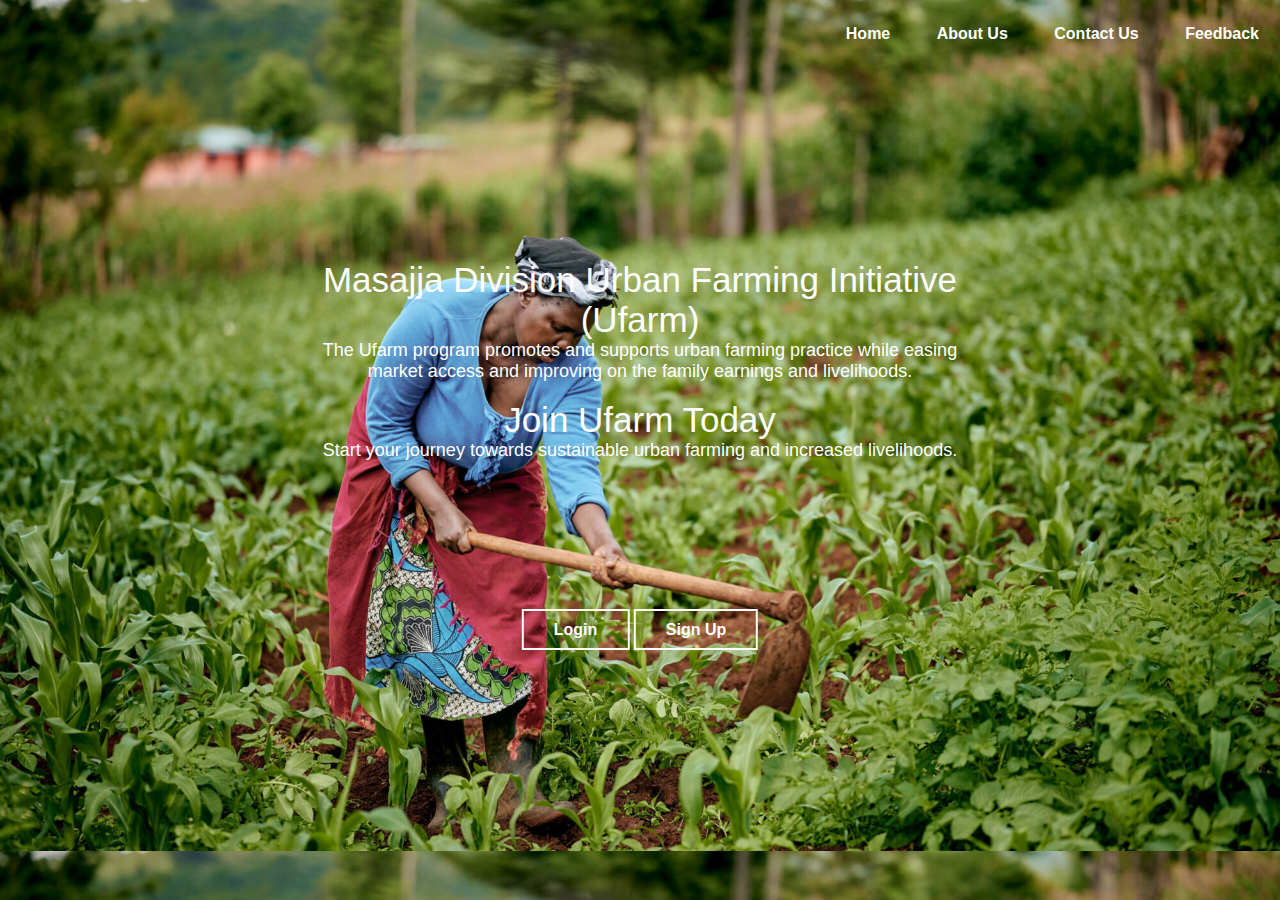
<file: index.html>
<!doctype html>
<html lang="en">
<head>
    <meta charset="utf-8">
    <meta name="viewport" content="width=device-width, initial-scale=1">
    <link rel="stylesheet" href="index.css">
    <title>U-Farm</title>
</head>
<body>
    <ul>
        <li><a href="index.html"><strong>Home</strong></a></li>
        <li><a href="/products.html"><strong>About Us</strong></a></li>
        <li><a href="/products.html"><strong>Contact Us</strong></a></li>
        <li><a href="/products.html"><strong>Feedback</strong></a></li>
    </ul>
    <div class="title">
        <h1>Masajja Division Urban Farming Initiative (Ufarm)</h1>

        <p>The Ufarm program promotes and supports urban farming practice while easing market access and improving on the family earnings and livelihoods.</p><br>

        <h1>Join Ufarm Today</h1>
        <p>Start your journey towards sustainable urban farming and increased livelihoods.</p>
    </div><br><br>

    <div class="button">
        <a href="login.html" class="btn"><strong>Login</strong></a>
        <a href="register.html" class="btn"><strong>Sign Up</strong></a>
    </div>
</body>
</html>
</file>
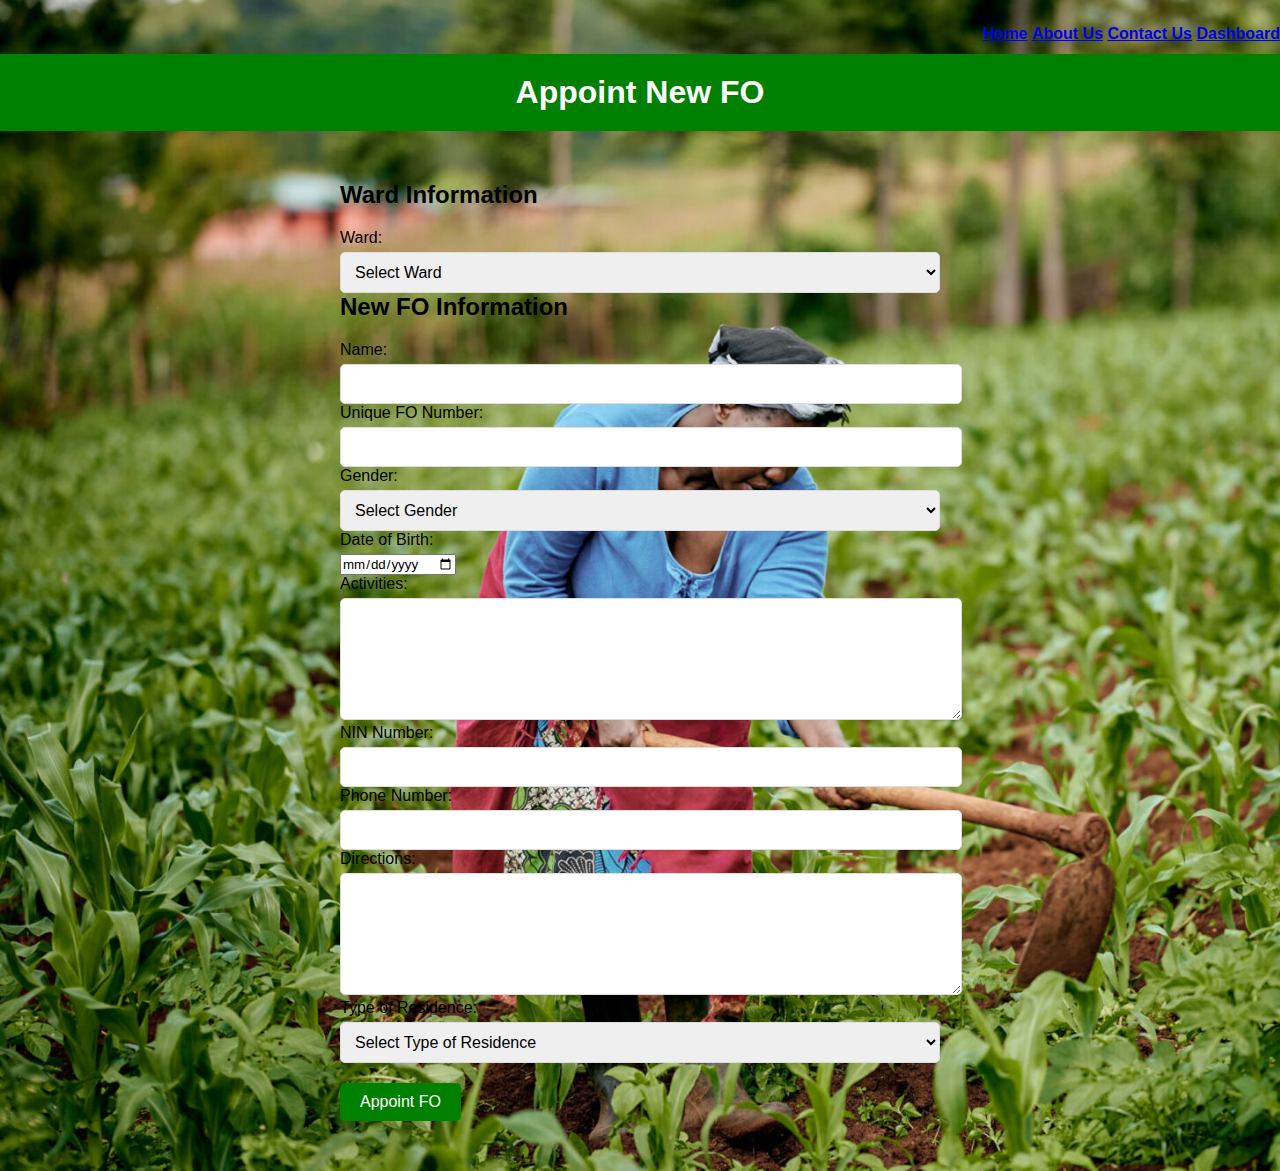
<file: FO_appoint.html>
<!DOCTYPE html>

<head>
    
</head>



<!DOCTYPE html>
<html lang="en">
<head>
    <meta charset="UTF-8">
    <meta http-equiv="X-UA-Compatible" content="IE=edge">
    <meta name="viewport" content="width=device-width, initial-scale=1.0">
    <title>Appoint New FO</title>
    <link rel="stylesheet" href="/FO_appiont.css">
</head>
<body>
    <ul>
        <li><a href="index.html"><strong>Home</strong></a></li>
        <li><a href="/products.html"><strong>About Us</strong></a></li>
        <li><a href="/products.html"><strong>Contact Us</strong></a></li>
        <li><a href="/products.html"><strong>Dashboard</strong></a></li>
    </ul><br><br><br>
    <header>
        <h1>Appoint New FO</h1>
    </header>
    <main>
        <form>
            <fieldset>
                <legend>Ward Information</legend><label for="ward">Ward:</label><select id="ward" name="ward">
                    <option value="">Select Ward</option>
                    <option value="ward_a">Ward A</option>
                    <option value="ward_b">Ward B</option>
                    <option value="ward_c">Ward C</option>
                </select>
            </fieldset>
            <fieldset>
                <legend>New FO Information</legend><label for="name">Name:</label><input id="name" type="text" name="name"><label for="unique_number">Unique FO Number:</label><input id="unique_number" type="text" name="unique_number"><label for="gender">Gender:</label><select id="gender" name="gender">
                    <option value="">Select Gender</option>
                    <option value="male">Male</option>
                    <option value="female">Female</option>
                </select><label for="date_of_birth">Date of Birth:</label><input id="date_of_birth" type="date" name="date_of_birth"><label for="activities">Activities:</label><textarea id="activities" name="activities"></textarea><label for="nin_number">NIN Number:</label><input id="nin_number" type="text" name="nin_number"><label for="phone_number">Phone Number:</label><input id="phone_number" type="text" name="phone_number"><label for="directions">Directions:</label><textarea id="directions" name="directions"></textarea><label for="type_of_residence">Type of Residence:</label><select id="type_of_residence" name="type_of_residence">
                    <option value="">Select Type of Residence</option>
                    <option value="owned">Owned</option>
                    <option value="rented">Rented</option>
                    <option value="other">Other</option>
                </select>
            </fieldset><button type="submit">Appoint FO</button>
        </form>
    </main>
</body>
</html>
</file>
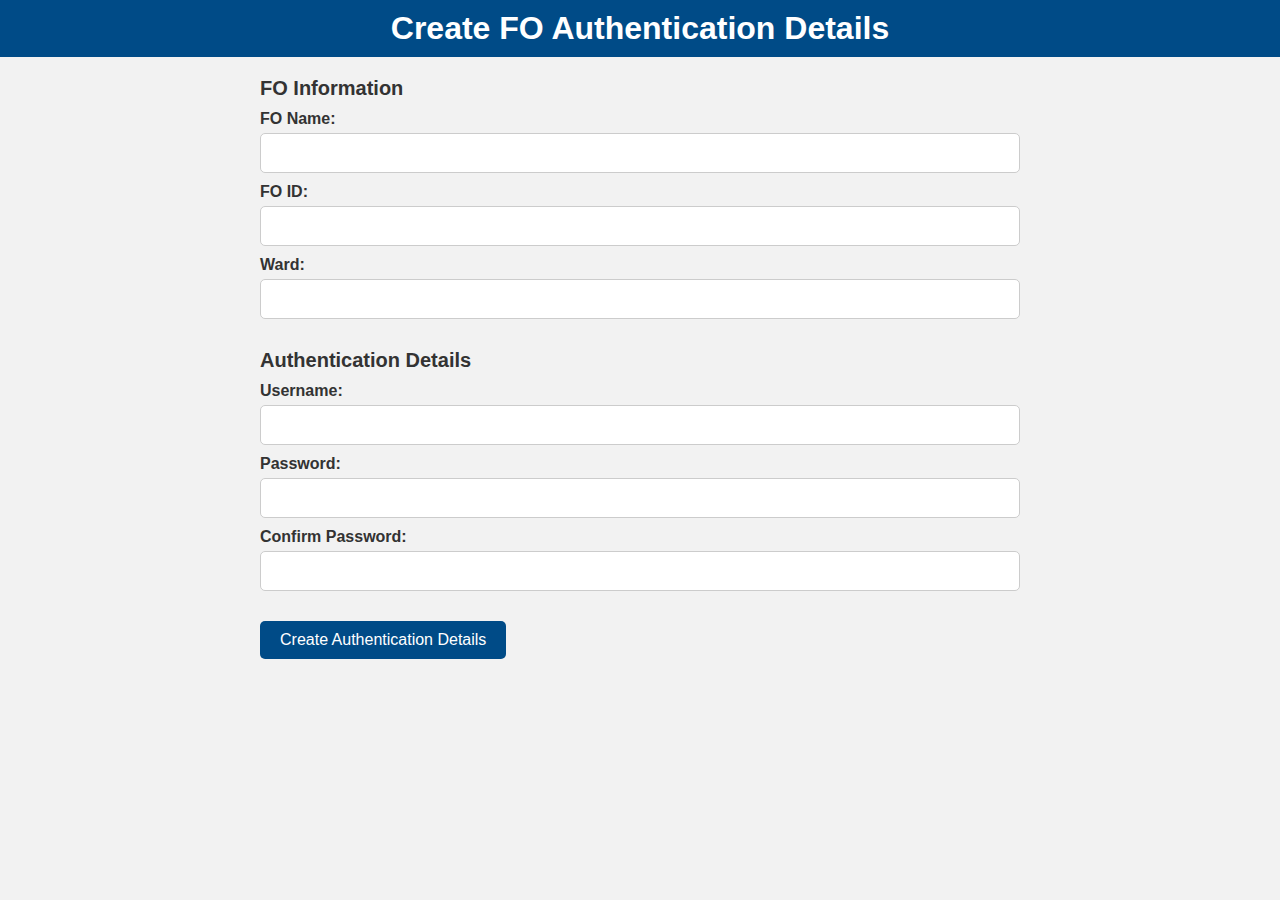
<file: FO_auth.html>
<!DOCTYPE html>

<head>
    <title>Create FO Authentication Details</title>
    <link rel="stylesheet" href="FO_auth.css">
</head>
<header>
    <h1>Create FO Authentication Details</h1>
</header>
<main>
    <form>
        <fieldset>
            <legend>FO Information</legend><label for="fo_name">FO Name:</label><input id="fo_name" type="text" name="fo_name" required=""><label for="fo_id">FO ID:</label><input id="fo_id" type="text" name="fo_id" required=""><label for="ward">Ward:</label><input id="ward" type="text" name="ward" required="">
        </fieldset>
        <fieldset>
            <legend>Authentication Details</legend><label for="username">Username:</label><input id="username" type="text" name="username" required=""><label for="password">Password:</label><input id="password" type="password" name="password" required=""><label for="confirm_password">Confirm Password:</label><input id="confirm_password" type="password" name="confirm_password" required="">
        </fieldset><button type="submit">Create Authentication Details</button>
    </form>
</main>
</file>
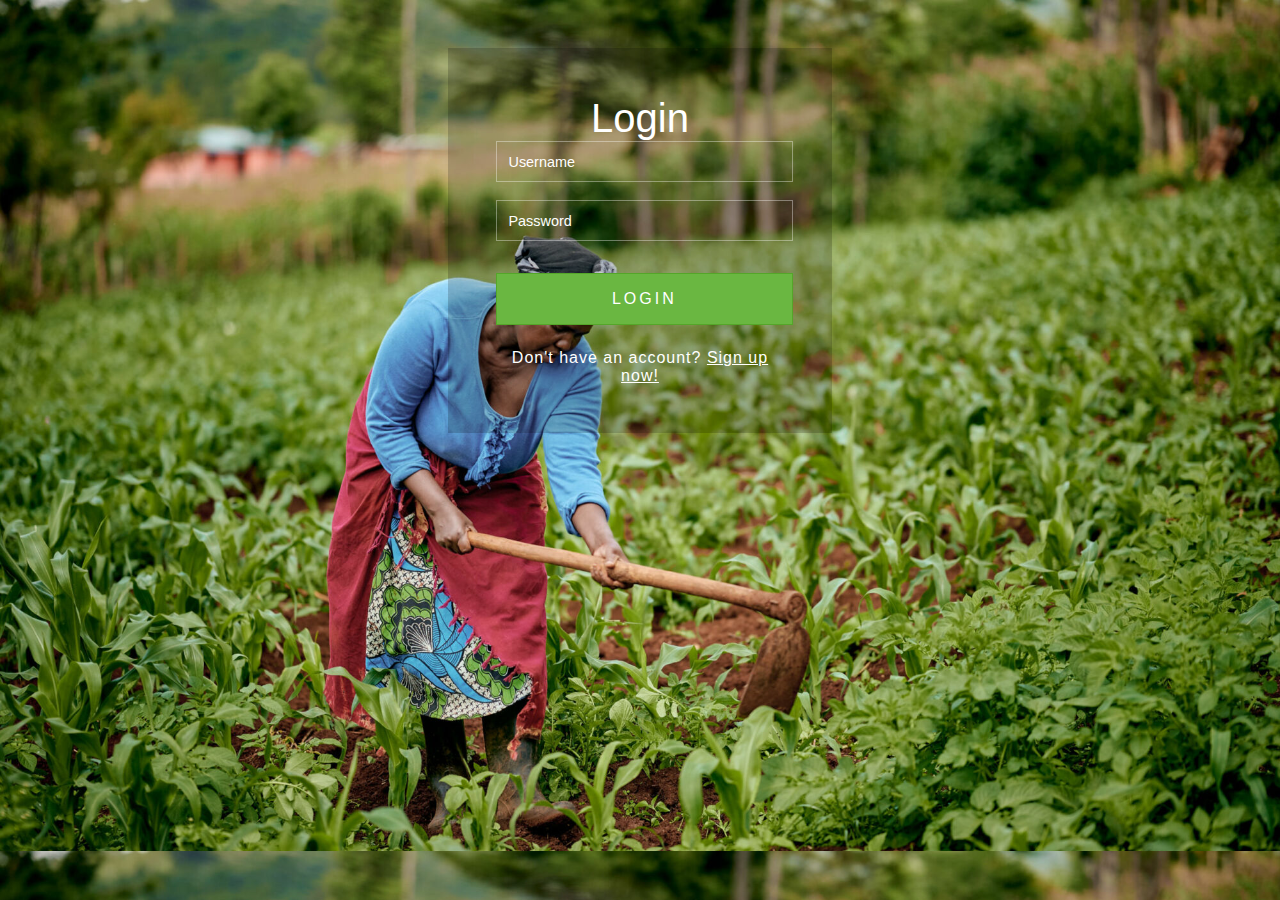
<file: login.html>
<!doctype html>
<html lang="en">
<head>
    <meta charset="utf-8">
    <meta name="viewport" content="width=device-width, initial-scale=1">
    <link rel="stylesheet" href="index.css">
    <title>Login-UFarm</title>
</head>
<body>  
    <div class="main-agileinfo">     
    <div class="agileits-top">
        <h1>Login</h1>
        <form action="#" method="post">
            <input class="text" type="text" name="Username" placeholder="Username" required="">
            <br>
            <input class="text" type="password" name="password" placeholder="Password" required="">
    <div class="wthree-text">
    <div class="clear"> 
    </div>
    </div>
        <input type="submit" value="LOGIN">
        </form>
        <p>Don't have an account? <a href="register.html"><span>Sign up now!</span></a></p>
    </div>
    </div>
</body>
</html>
</file>
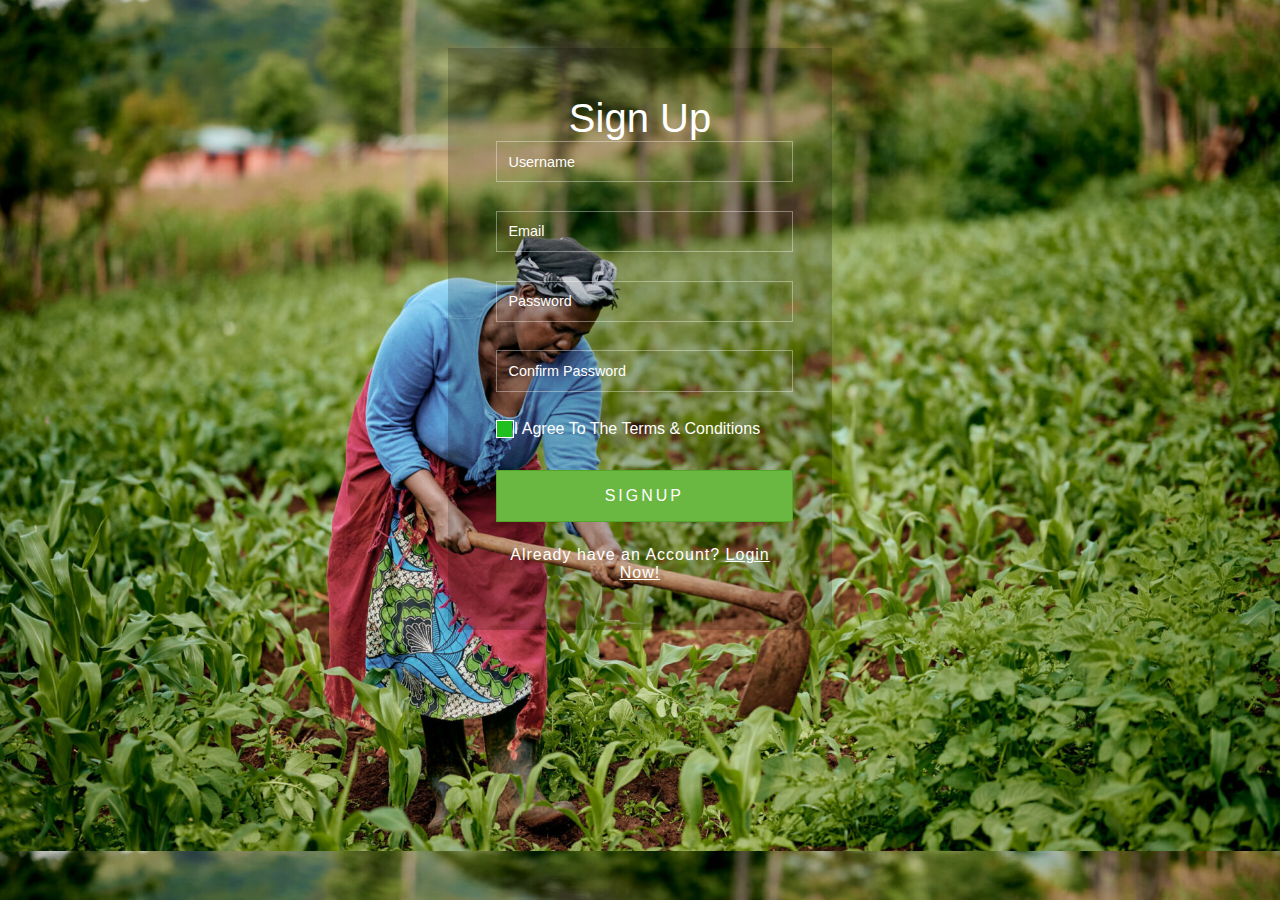
<file: register.html>
<!doctype html>
<html lang="en">
<head>
    <meta charset="utf-8">
    <meta name="viewport" content="width=device-width, initial-scale=1">
    <link rel="stylesheet" href="index.css">
    <title>Register-UFarm</title>
</head>
<body>                  
    <div class="main-agileinfo">
    <div class="agileits-top">
        <h1>Sign Up</h1>
        <form action="#" method="post">
            <input class="text" type="text" name="Username" placeholder="Username" required="">
            <input class="text email" type="email" name="email" placeholder="Email" required="">
            <input class="text" type="password" name="password" placeholder="Password" required="">
            <input class="text w3lpass" type="password" name="password" placeholder="Confirm Password" required="">
    <div class="wthree-text">
        <label class="anim">
            <input type="checkbox" class="checkbox" required="">
                <span>I Agree To The Terms & Conditions</span>
        </label>
            <input type="submit" value="SIGNUP">
        </form>
            <p>Already have an Account? <a href="login.html"><span>Login Now!</span></a></p>
    </div>
    </div>
</body>
</html>
</file>
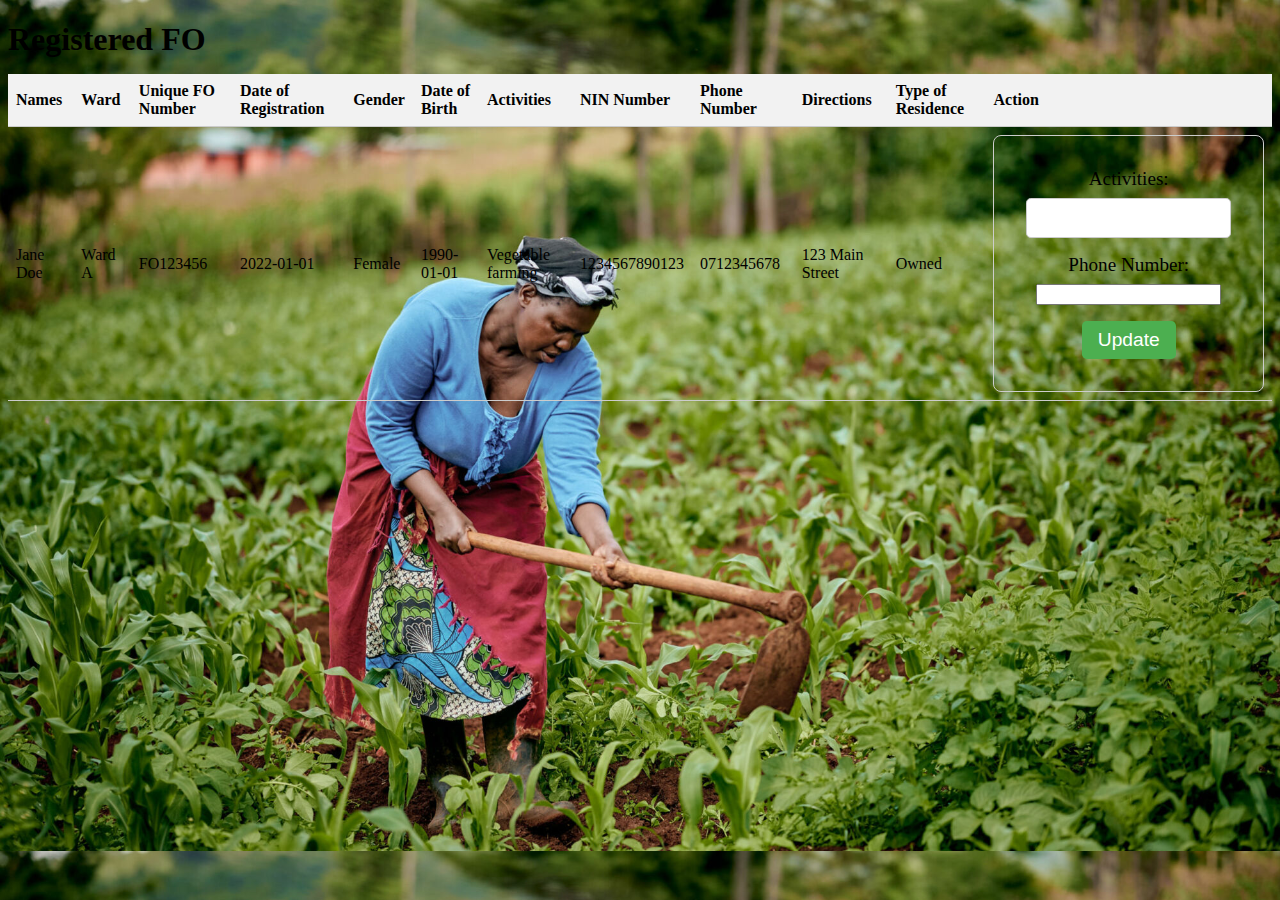
<file: registrated.html>
<!DOCTYPE html>

<head>
    <title>Registered FO</title>
    <link rel="stylesheet" href="/registrated_FO.css">
</head>
<h1>Registered FO</h1><!-- Add your table for displaying FO here-->
<table>
    <thead>
        <tr>
            <th>Names</th>
            <th>Ward</th>
            <th>Unique FO Number</th>
            <th>Date of Registration</th>
            <th>Gender</th>
            <th>Date of Birth</th>
            <th>Activities</th>
            <th>NIN Number</th>
            <th>Phone Number</th>
            <th>Directions</th>
            <th>Type of Residence</th>
            <th>Action</th>
        </tr>
    </thead>
    <tbody>
        <tr>
            <td>Jane Doe</td>
            <td>Ward A</td>
            <td>FO123456</td>
            <td>2022-01-01</td>
            <td>Female</td>
            <td>1990-01-01</td>
            <td>Vegetable farming</td>
            <td>1234567890123</td>
            <td>0712345678</td>
            <td>123 Main Street</td>
            <td>Owned</td>
            <td>
                <!-- Add your form for updating FO here-->
                <form><label for="activities">Activities:</label><input id="activities" type="text" name="activities"><label for="phone">Phone Number:</label><input id="phone" type="tel" name="phone" pattern="[0-9]{10}"><button type="submit">Update</button></form>
            </td>
        </tr>
    </tbody>
</table>
</file>
<file: index.css>
/**********ABOUT US PAGE****************/
*{
	margin: 0;
	padding: 0;
	font-family:'Lucida Sans', 'Lucida Sans Regular', 'Lucida Grande', 'Lucida Sans Unicode', Geneva, Verdana, sans-serif;
}

html{
	background-image: url('farmer.jpg'); 
	background-size: cover;
}

ul{
	float: right;
	list-style-type: none;
	margin-top: 25px;
}

ul li{
	display: inline-block;
}

ul li a{
	text-decoration: none;
	color: #fff;
    padding: 5px 20px;
    border: 1px solid transparent;
    transition: 0.6s ease;
}

ul li a:hover{
	background-color: #fff;
	color: #000;
}

.title{
	position: absolute;
	top:40%;
	left: 50%;
	transform: translate(-50%,-50%);
}

.title h1{
	color:#fff;
	font-size: 35px;
	text-align: center;
}

.title p{
	color:#fff;
	font-size: 18px;
	text-align: center;
}



.button{
	position: absolute;
	top:70%;
	left: 50%;
	transform: translate(-50%,-50%);
}

.btn{
	border: 2px solid #fff;
	padding: 10px 30px;
	color:#fff;
	text-decoration: none;
	transition: 0.6s ease;
}

.btn:hover{
		background-color: #fff;
	color: #000;
}

/**********ABOUT US PAGE ENDS****************/

/*Start of Sign up AND login form css*/

h1 {
    font-size: 2.5em;
    text-align: center;
    color: #fff;
    font-weight: 100;
}
  
  /*-- main --*/
  
.main-agileinfo {
    width: 30%;
    margin: 3em auto;
    background: rgba(0, 0, 0, 0.18);
    background-size: cover;
}
  
.agileits-top {
    padding: 3em;
}
  
input[type="text"], input[type="email"], input[type="password"] {
    font-size: 0.9em;
    color: #fff;
    font-weight: 100;
    width: 94.5%;
    display: block;
    border: none;
    padding: 0.8em;
    border: solid 1px rgba(255, 255, 255, 0.37);
    transition: all 0.3s cubic-bezier(0.64, 0.09, 0.08, 1);
    background: -webkit-linear-gradient(top, rgba(255, 255, 255, 0) 96%, #fff 4%);
    background: linear-gradient(to bottom, rgba(255, 255, 255, 0) 96%, #fff 4%);
    background-position: -800px 0;
    background-size: 100%;
    background-repeat: no-repeat;
}
  
input.email, input.text.w3lpass {
    margin: 2em 0;
}
  
.text:focus, .text:valid {
    box-shadow: none;
    outline: none;
    background-position: 0 0;
}
  
  
::-webkit-input-placeholder {
    color: #fff;
    font-weight: 100;
}
  
input[type="submit"] {
    font-size: 1em;
    color: #fff;
    background: #6ab741;
    border: 1px solid #54a629;
    padding: 1em;   
    width: 103%;
}
  
input[type="submit"]:hover {
    -webkit-transition: .5s all;
    -moz-transition: .5s all;
    -o-transition: .5s all;
    -ms-transition: .5s all;
    transition: .5s all;
    background: rgb(32, 191, 32);
}
  
.agileits-top p {
    font-size: 1em;
    color: #fff;
    text-align: center;
    letter-spacing: 1px;
    font-weight: 300;
}
  
.agileits-top p a {
    color: #fff;
    -webkit-transition: .5s all;
    -moz-transition: .5s all;
    transition: .5s all;
    font-weight: 400;
}
  
.agileits-top p a:hover {
    color: rgb(32, 191, 32);
}
  
  /*-- //main --*/
  
/*-- checkbox --*/
.wthree-text label {
    font-size: 1em;
    color: #fff;
    font-weight: 300;
    position: relative;
  }
  
input.checkbox {
    background: rgb(32, 191, 32);
    width: 1em;
    height: 1em;
    
}
  
input.checkbox:before {
    content: "";
    position: absolute;
    width: 1.2em;
    height: 1.2em;
    background: inherit;
    cursor: pointer;
}

input.checkbox:after {
    content: "";
    position: absolute;
    top: 0px;
    left: 0;
    z-index: 1;
    width: 1.2em;
    height: 1.2em;
    border: 1px solid #fff;
    -webkit-transition: .4s ease-in-out;
    -moz-transition: .4s ease-in-out;
    -o-transition: .4s ease-in-out;
    transition: .4s ease-in-out;
}
  
input.checkbox:checked:after {
    -webkit-transform: rotate(-45deg);
    -moz-transform: rotate(-45deg);
    -o-transform: rotate(-45deg);
    -ms-transform: rotate(-45deg);
    transform: rotate(-45deg);
    height: .5rem;
    border-color: #fff;
    border-top-color: transparent;
    border-right-color: transparent;
  }
  
  /*-- //checkbox --*/


input[type="submit"] {
      margin: 2em 0 1.5em;
      letter-spacing: 3px;
}
  

@media(max-width:375px) {
    .agileits-top p {
      letter-spacing: 0px;
    }
}
  
@media(max-width:320px) {
    .main-w3layouts {
      padding: 1.5em 0 0;
}
  
  /*End of Sign up AND login form css*/
</file>
<file: FO_appiont.css>
/* Body Styles */
    body {
        font-family: Arial, sans-serif;
        margin: 0;
        padding: 0;
        }
        
        /* Header Styles */
        header {
        background-color: #008000;
        color: #fff;
        padding: 20px;
        text-align: center;
        }
        
        header h1 {
        margin: 0;
        }
        
        /* Form Styles */
        form {
        margin: 50px auto;
        max-width: 600px;
        }
        
        fieldset {
        border: none;
        margin: 0;
        padding: 0;
        }
        
        legend {
        font-size: 24px;
        font-weight: bold;
        margin-bottom: 20px;
        }
        
        label {
        display: block;
        margin-bottom: 5px;
        }
        
        input[type="text"], select, textarea {
        border: 1px solid #ddd;
        border-radius: 5px;
        font-size: 16px;
        padding: 10px;
        width: 100%;
        }
        
        input[type="date"] {
        width: auto;
        }
        
        textarea {
        height: 100px;
        }
        
        select option:first-child {
        color: #ccc;
        }
        
        select option {
        color: #000;
        }
        
        button[type="submit"] {
        background-color: #008000;
        border: none;
        border-radius: 5px;
        color: #fff;
        cursor: pointer;
        font-size: 16px;
        margin-top: 20px;
        padding: 10px 20px;
        }
        
        button[type="submit"]:hover {
        background-color: #006600;
        }

        html{
            background-image: url('farmer.jpg'); 
            background-size: cover;
      }
      *{
        margin: 0;
        padding: 0;
        font-family:'Lucida Sans', 'Lucida Sans Regular', 'Lucida Grande', 'Lucida Sans Unicode', Geneva, Verdana, sans-serif;
  }
  ul{
        float: right;
        list-style-type: none;
        margin-top: 25px;
      }
  ul li{
      display: inline-block;
  }
</file>
<file: FO_auth.css>
/* Global styles */
* {
    box-sizing: border-box;
    margin: 0;
    padding: 0;
  }
  
  body {
    font-family: Arial, sans-serif;
    font-size: 16px;
    color: #333;
    background-color: #f2f2f2;
  }
  
  header {
    background-color: #004b87;
    color: #fff;
    padding: 10px;
    text-align: center;
  }
  
  main {
    max-width: 800px;
    margin: 0 auto;
    padding: 20px;
  }
  
  fieldset {
    border: none;
    margin-bottom: 20px;
  }
  
  legend {
    font-size: 20px;
    font-weight: bold;
    margin-bottom: 10px;
  }
  
  label {
    display: block;
    margin-bottom: 5px;
    font-weight: bold;
  }
  
  input[type="text"],
  input[type="password"] {
    display: block;
    width: 100%;
    padding: 10px;
    border: 1px solid #ccc;
    border-radius: 5px;
    margin-bottom: 10px;
    font-size: 16px;
  }
  
  button[type="submit"] {
    background-color: #004b87;
    color: #fff;
    padding: 10px 20px;
    border: none;
    border-radius: 5px;
    font-size: 16px;
    cursor: pointer;
    transition: background-color 0.2s ease-in-out;
  }
  
  button[type="submit"]:hover {
    background-color: #002b54;
  }
  
  /* Responsive styles */
  @media (max-width: 768px) {
    main {
      padding: 10px;
    }
  
    input[type="text"],
    input[type="password"],
    button[type="submit"] {
      font-size: 14px;
    }
  }
</file>
<file: registrated_FO.css>
h1 {
    font-size: 2rem;
    margin-bottom: 1rem;
}

table {
    width: 100%;
    border-collapse: collapse;
    margin-bottom: 2rem;
}

th, td {
    padding: 0.5rem;
    text-align: left;
    border-bottom: 1px solid #ccc;
}

th {
    background-color: #f2f2f2;
}

form {
    display: flex;
    flex-direction: column;
    align-items: center;
    border: 1px solid #ccc;
    padding: 2rem;
    border-radius: 0.5rem;
    max-width: 600px;
    margin: 0 auto;
}

label {
    display: block;
    font-size: 1.2rem;
    margin-bottom: 0.5rem;
}

input[type="text"],
input[type="number"] {
    padding: 0.5rem;
    font-size: 1.2rem;
    border-radius: 0.3rem;
    border: 1px solid #ccc;
    margin-bottom: 1rem;
    width: 100%;
    box-sizing: border-box;
}

button {
    background-color: #4CAF50;
    color: white;
    padding: 0.5rem 1rem;
    font-size: 1.2rem;
    border: none;
    border-radius: 0.3rem;
    cursor: pointer;
    margin-top: 1rem;
    transition: background-color 0.2s ease-in-out;
}

button:hover {
    background-color: #3e8e41;
}
html{
    background-image: url('farmer.jpg'); 
    background-size: cover;
}
</file>
